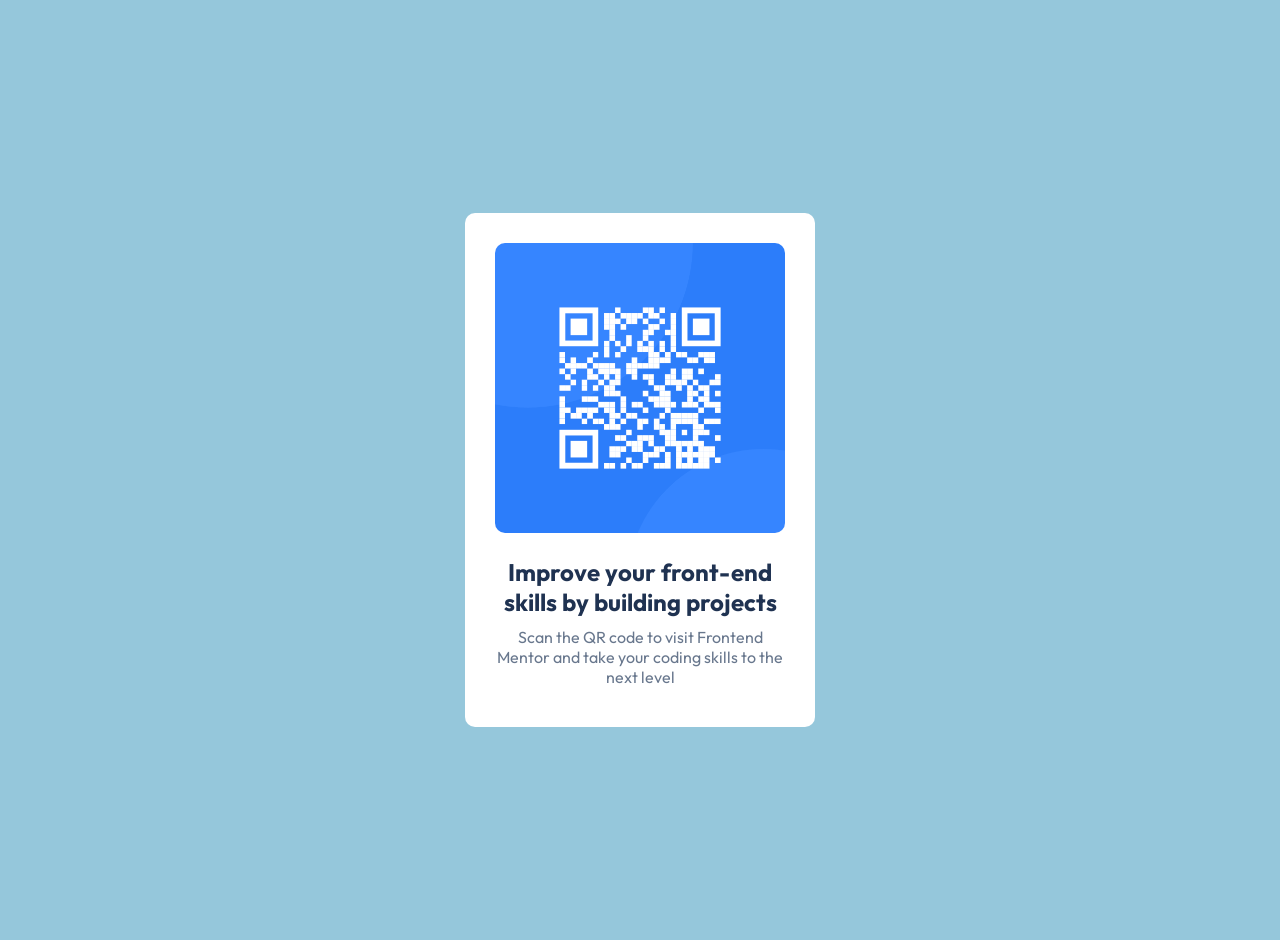
<file: index.html>
<!DOCTYPE html>
<html lang="en">
<head>
   <title>QR-Code Format</title>
   <meta charset="UTF-8">
<meta name="viewport" content="width=device-width, initial-scale=1.0">
<link href="https://fonts.googleapis.com/css2?family=Outfit:wght@400;700&display=swap" rel="stylesheet">
<link href="style.css" rel="stylesheet" type="text/css" />
</head>

<body>
<section>
   <div class="qr-card">
     <img src="qr-code-component-main/images/image-qr-code.png" alt="qr-code">
    <main>
     <h1>Improve your front-end skills by building projects</h1>
    <h2>Scan the QR code to visit Frontend Mentor and take your coding skills to the next level</h2>
    </main>
   </div>
</section>
</body>
</html>
</file>
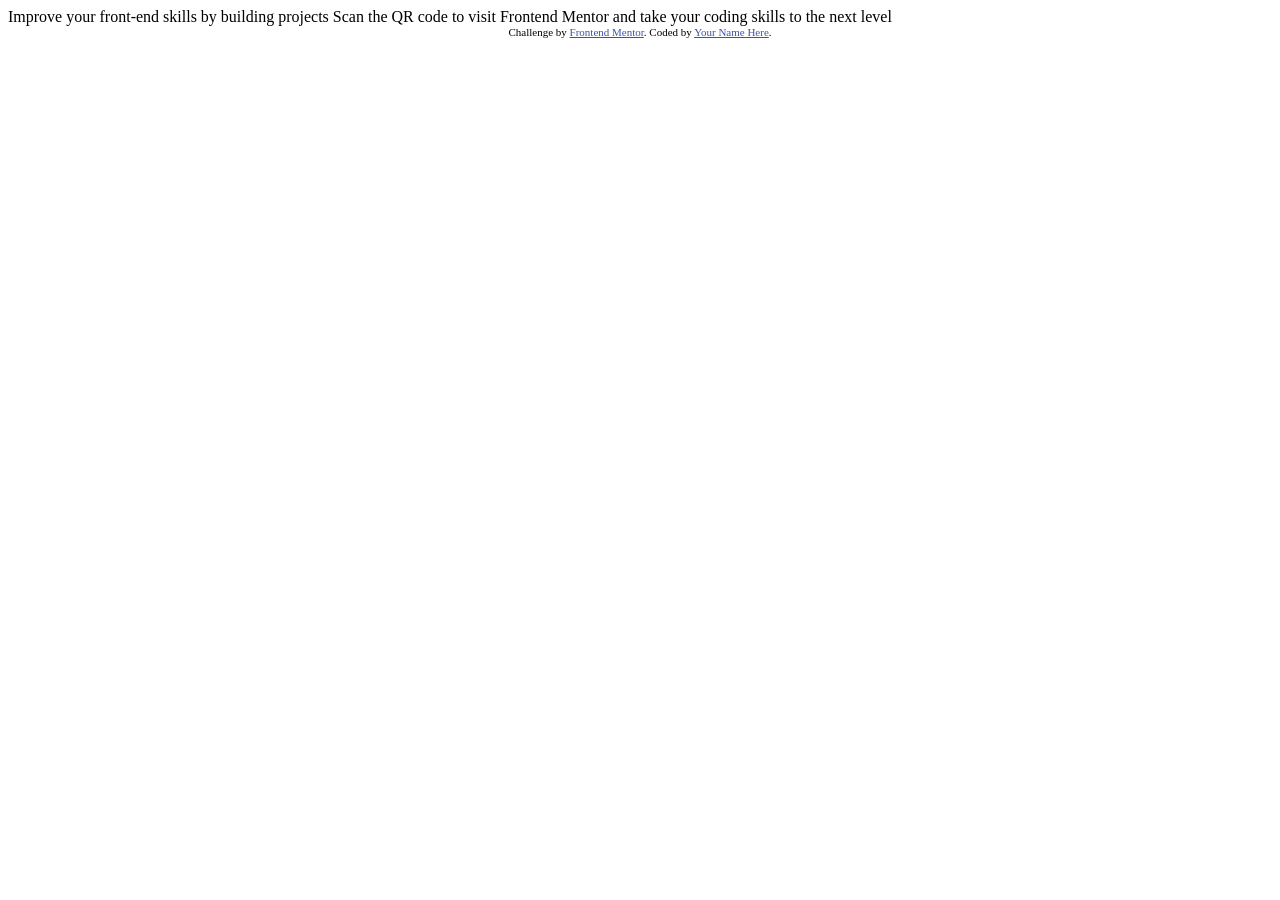
<file: qr-code-component-main/index.html>
<!DOCTYPE html>
<html lang="en">
<head>
  <meta charset="UTF-8">
  <meta name="viewport" content="width=device-width, initial-scale=1.0"> <!-- displays site properly based on user's device -->

  <link rel="icon" type="image/png" sizes="32x32" href="./images/favicon-32x32.png">
  
  <title>Frontend Mentor | QR code component</title>

  <!-- Feel free to remove these styles or customise in your own stylesheet 👍 -->
  <style>
    .attribution { font-size: 0.6875rem; text-align: center; }
    .attribution a { color: hsl(228, 45%, 44%); }
  </style>
</head>
<body>

  Improve your front-end skills by building projects

  Scan the QR code to visit Frontend Mentor and take your coding skills to the next level
  
  <footer class="attribution">
    Challenge by <a href="https://www.frontendmentor.io?ref=challenge">Frontend Mentor</a>. 
    Coded by <a href="#">Your Name Here</a>.
  </footer>
</body>
</html>
</file>
<file: style.css>
body {
    font-family: 'Outfit', sans-serif;
    background-color: hsl(197, 49%, 72%);
    display: flex;
    justify-content: center;
    align-items: center;
    min-height: 100vh;
    margin: 0;
    padding: 20px;
}

.qr-card {
    background-color: white;
    max-width: 350px;
    width: 100%;
    padding: 30px;
    border-radius: 10px;
    text-align: center;
    box-sizing: border-box;
}

.qr-card img {
    width: 100%;
    height: auto;
    border-radius: 10px;
}

.qr-card h1 {
    color: hsl(218, 44%, 22%);
    font-size: 1.5rem;
    margin: 20px 0 10px 0;
}

.qr-card h2 {
    color: hsl(216, 15%, 48%);
    font-size: 1rem;
    margin: 10px 0;
    font-weight: 400;
}

@media (max-width: 480px) {
    .qr-card {
        padding: 20px;
    }
    .qr-card h1 {
        font-size: 1.25rem;
    }
    .qr-card h2 {
        font-size: 0.9rem;
    }
}
</file>
